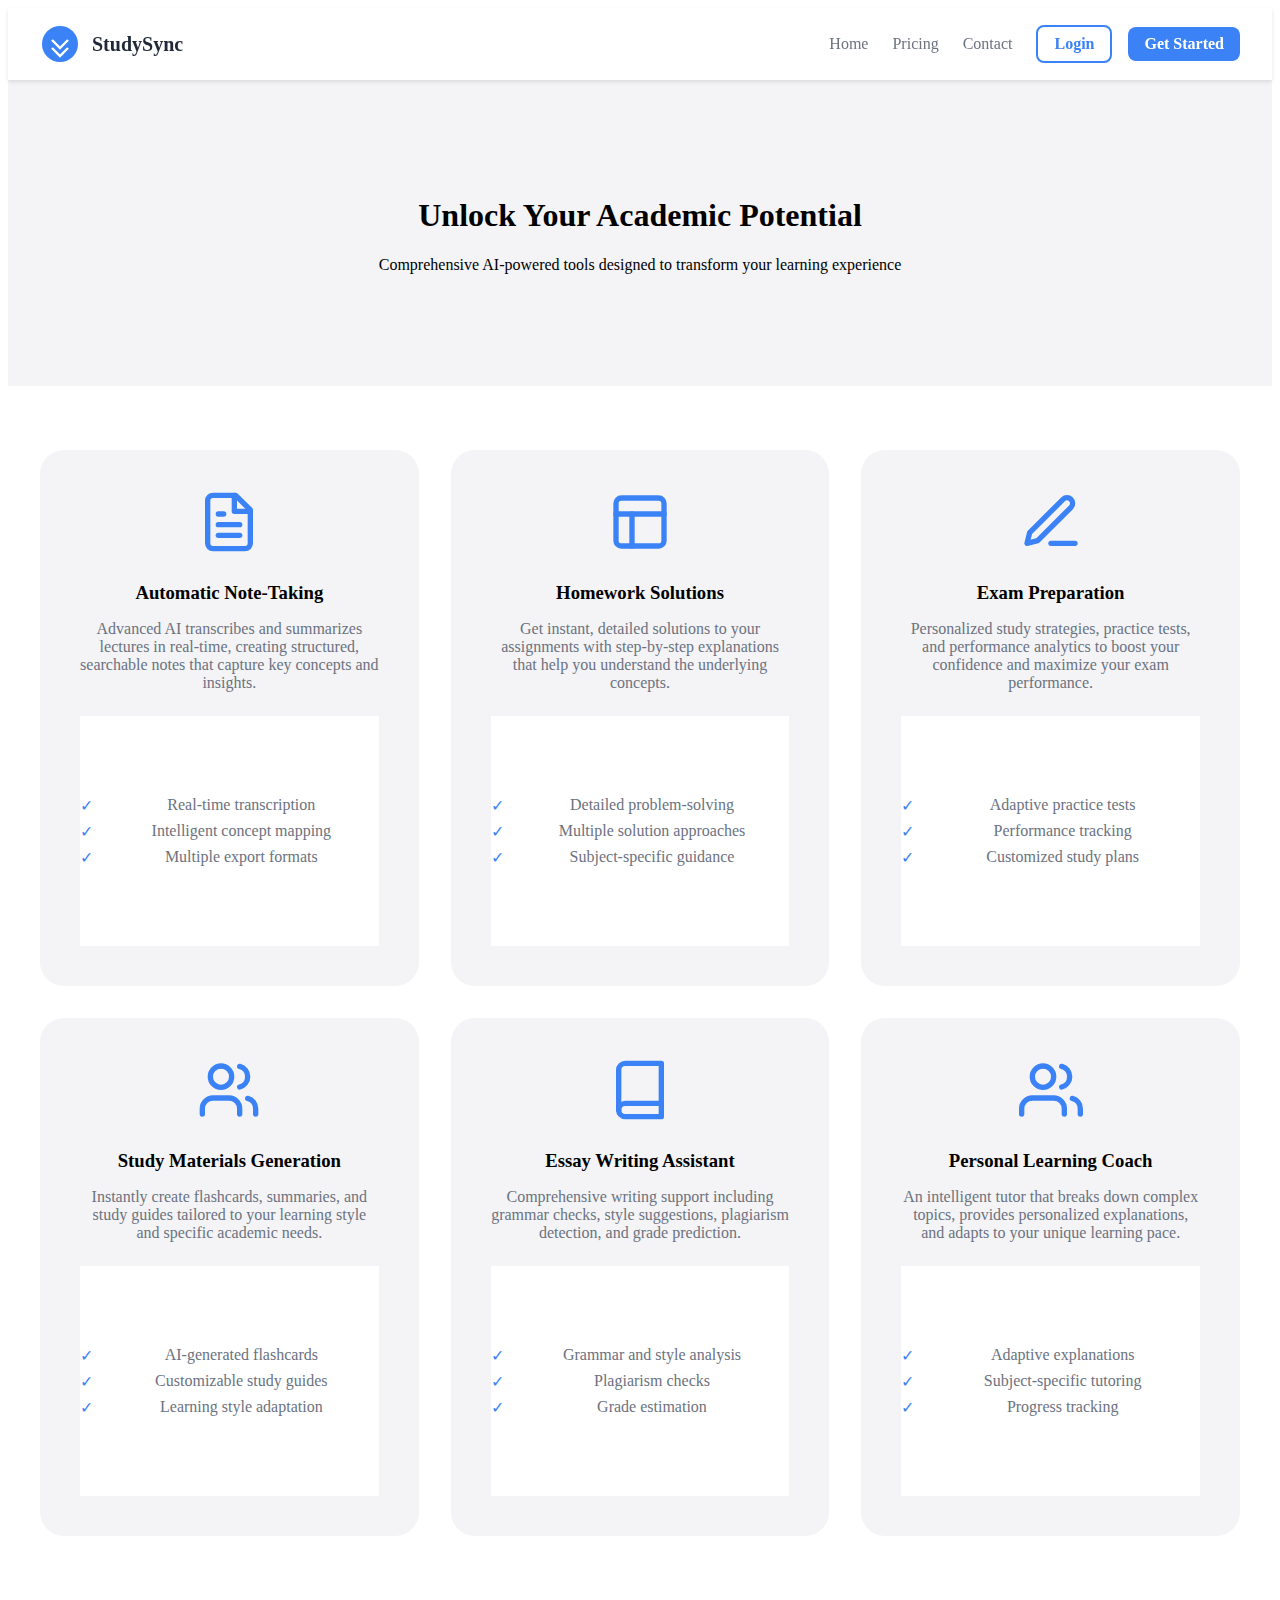
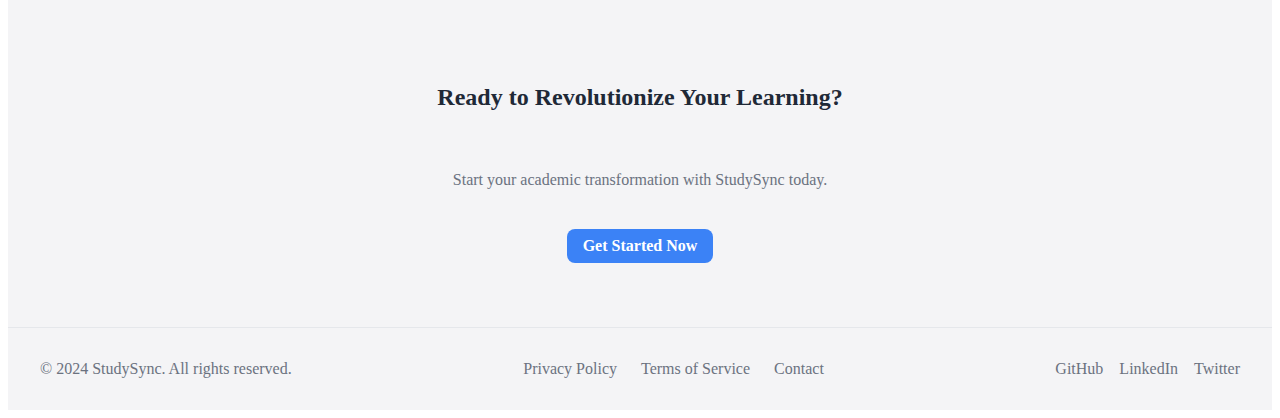
<file: feature.html>
<!DOCTYPE html>
<html lang="en">
<head>
    <meta charset="UTF-8">
    <meta name="viewport" content="width=device-width, initial-scale=1.0">
    <title>StudySync | Detailed Features</title>
    <link rel="stylesheet" href="css/feature.css">
    <link href="https://fonts.googleapis.com/css2?family=Poppins:wght@300;400;600;700&display=swap" rel="stylesheet">
</head>
<body>
    <div class="container">
        <header class="sticky-header">
            <nav>
                <div class="logo">
                    <svg width="40" height="40" viewBox="0 0 100 100" xmlns="http://www.w3.org/2000/svg">
                        <circle cx="50" cy="50" r="45" fill="#3b82f6"/>
                        <path d="M30 40 L50 60 L70 40" stroke="white" stroke-width="6" fill="none"/>
                        <path d="M30 60 L50 80 L70 60" stroke="white" stroke-width="6" fill="none"/>
                    </svg>
                    <span class="logo-text">StudySync</span>
                </div>
                <div class="nav-actions">
                    <a href="index.html" class="nav-link">Home</a>
                    <a href="#pricing" class="nav-link">Pricing</a>
                    <a href="contact.html" class="nav-link">Contact</a>
                    <div class="cta-group">
                        <a href="#login" class="btn btn-outline">Login</a>
                        <a href="#get-started" class="btn btn-primary">Get Started</a>
                    </div>
                </div>
            </nav>
        </header>

        <main>
            <section class="features-hero">
                <div class="hero-content">
                    <h1>Unlock Your Academic Potential</h1>
                    <p class="hero-subtitle">Comprehensive AI-powered tools designed to transform your learning experience</p>
                </div>
            </section>

            <section class="feature-details">
                <div class="feature-detail-grid">
                    <div class="feature-detail-card">
                        <div class="feature-detail-icon">
                            <svg xmlns="http://www.w3.org/2000/svg" width="64" height="64" viewBox="0 0 24 24" fill="none" stroke="currentColor" stroke-width="2" stroke-linecap="round" stroke-linejoin="round">
                                <path d="M14.5 2H6a2 2 0 0 0-2 2v16a2 2 0 0 0 2 2h12a2 2 0 0 0 2-2V7.5L14.5 2z"/>
                                <polyline points="14 2 14 8 20 8"/>
                                <line x1="16" y1="13" x2="8" y2="13"/>
                                <line x1="16" y1="17" x2="8" y2="17"/>
                                <line x1="10" y1="9" x2="8" y2="9"/>
                            </svg>
                        </div>
                        <h3>Automatic Note-Taking</h3>
                        <p>Advanced AI transcribes and summarizes lectures in real-time, creating structured, searchable notes that capture key concepts and insights.</p>
                        <div class="feature-details">
                            <ul>
                                <li>Real-time transcription</li>
                                <li>Intelligent concept mapping</li>
                                <li>Multiple export formats</li>
                            </ul>
                        </div>
                    </div>

                    <div class="feature-detail-card">
                        <div class="feature-detail-icon">
                            <svg xmlns="http://www.w3.org/2000/svg" width="64" height="64" viewBox="0 0 24 24" fill="none" stroke="currentColor" stroke-width="2" stroke-linecap="round" stroke-linejoin="round">
                                <rect x="3" y="3" width="18" height="18" rx="2" ry="2"/>
                                <line x1="3" y1="9" x2="21" y2="9"/>
                                <line x1="9" y1="21" x2="9" y2="9"/>
                            </svg>
                        </div>
                        <h3>Homework Solutions</h3>
                        <p>Get instant, detailed solutions to your assignments with step-by-step explanations that help you understand the underlying concepts.</p>
                        <div class="feature-details">
                            <ul>
                                <li>Detailed problem-solving</li>
                                <li>Multiple solution approaches</li>
                                <li>Subject-specific guidance</li>
                            </ul>
                        </div>
                    </div>

                    <div class="feature-detail-card">
                        <div class="feature-detail-icon">
                            <svg xmlns="http://www.w3.org/2000/svg" width="64" height="64" viewBox="0 0 24 24" fill="none" stroke="currentColor" stroke-width="2" stroke-linecap="round" stroke-linejoin="round">
                                <path d="M12 20h9"/>
                                <path d="M16.5 3.5a2.121 2.121 0 0 1 3 3L7 19l-4 1 1-4L16.5 3.5z"/>
                            </svg>
                        </div>
                        <h3>Exam Preparation</h3>
                        <p>Personalized study strategies, practice tests, and performance analytics to boost your confidence and maximize your exam performance.</p>
                        <div class="feature-details">
                            <ul>
                                <li>Adaptive practice tests</li>
                                <li>Performance tracking</li>
                                <li>Customized study plans</li>
                            </ul>
                        </div>
                    </div>

                    <div class="feature-detail-card">
                        <div class="feature-detail-icon">
                            <svg xmlns="http://www.w3.org/2000/svg" width="64" height="64" viewBox="0 0 24 24" fill="none" stroke="currentColor" stroke-width="2" stroke-linecap="round" stroke-linejoin="round">
                                <path d="M16 21v-2a4 4 0 0 0-4-4H6a4 4 0 0 0-4 4v2"/>
                                <circle cx="9" cy="7" r="4"/>
                                <path d="M22 21v-2a4 4 0 0 0-3-3.87"/>
                                <path d="M16 3.13a4 4 0 0 1 0 7.75"/>
                            </svg>
                        </div>
                        <h3>Study Materials Generation</h3>
                        <p>Instantly create flashcards, summaries, and study guides tailored to your learning style and specific academic needs.</p>
                        <div class="feature-details">
                            <ul>
                                <li>AI-generated flashcards</li>
                                <li>Customizable study guides</li>
                                <li>Learning style adaptation</li>
                            </ul>
                        </div>
                    </div>

                    <div class="feature-detail-card">
                        <div class="feature-detail-icon">
                            <svg xmlns="http://www.w3.org/2000/svg" width="64" height="64" viewBox="0 0 24 24" fill="none" stroke="currentColor" stroke-width="2" stroke-linecap="round" stroke-linejoin="round">
                                <path d="M4 19.5A2.5 2.5 0 0 1 6.5 17H20"/>
                                <path d="M6.5 2H20v20H6.5A2.5 2.5 0 0 1 4 19.5v-15A2.5 2.5 0 0 1 6.5 2z"/>
                            </svg>
                        </div>
                        <h3>Essay Writing Assistant</h3>
                        <p>Comprehensive writing support including grammar checks, style suggestions, plagiarism detection, and grade prediction.</p>
                        <div class="feature-details">
                            <ul>
                                <li>Grammar and style analysis</li>
                                <li>Plagiarism checks</li>
                                <li>Grade estimation</li>
                            </ul>
                        </div>
                    </div>

                    <div class="feature-detail-card">
                        <div class="feature-detail-icon">
                            <svg xmlns="http://www.w3.org/2000/svg" width="64" height="64" viewBox="0 0 24 24" fill="none" stroke="currentColor" stroke-width="2" stroke-linecap="round" stroke-linejoin="round">
                                <path d="M17 21v-2a4 4 0 0 0-4-4H5a4 4 0 0 0-4 4v2"/>
                                <circle cx="9" cy="7" r="4"/>
                                <path d="M23 21v-2a4 4 0 0 0-3-3.87"/>
                                <path d="M16 3.13a4 4 0 0 1 0 7.75"/>
                            </svg>
                        </div>
                        <h3>Personal Learning Coach</h3>
                        <p>An intelligent tutor that breaks down complex topics, provides personalized explanations, and adapts to your unique learning pace.</p>
                        <div class="feature-details">
                            <ul>
                                <li>Adaptive explanations</li>
                                <li>Subject-specific tutoring</li>
                                <li>Progress tracking</li>
                            </ul>
                        </div>
                    </div>
                </div>
            </section>

            <section class="feature-cta">
                <div class="cta-content">
                    <h2>Ready to Revolutionize Your Learning?</h2>
                    <p>Start your academic transformation with StudySync today.</p>
                    <a href="#get-started" class="btn btn-primary btn-large">Get Started Now</a>
                </div>
            </section>
        </main>

        <footer class="site-footer">
            <div class="footer-content">
                <div class="footer-brand">
                    <span>© 2024 StudySync. All rights reserved.</span>
                </div>
                <div class="footer-links">
                    <a href="#privacy">Privacy Policy</a>
                    <a href="#terms">Terms of Service</a>
                    <a href="#contact">Contact</a>
                </div>
                <div class="social-links">
                    <a href="#github" class="social-icon">GitHub</a>
                    <a href="#linkedin" class="social-icon">LinkedIn</a>
                    <a href="#twitter" class="social-icon">Twitter</a>
                </div>
            </div>
        </footer>
    </div>
</body>
</html>
</file>
<file: css/feature.css>
/* Features Hero */
:root {
    --background-color: #f4f4f6;
    --white: #ffffff;
    --primary-color: #3b82f6;
    --text-primary: #1f2937;
    --text-secondary: #6b7280;
}

/* Header Styles */
.sticky-header {
    background-color: var(--white);
    box-shadow: 0 2px 4px rgba(0,0,0,0.1);
    position: sticky;
    top: 0;
    z-index: 100;
}

.sticky-header nav {
    display: flex;
    justify-content: space-between;
    align-items: center;
    padding: 1rem 2rem;
    max-width: 1200px;
    margin: 0 auto;
}

.logo {
    display: flex;
    align-items: center;
    gap: 0.75rem;
}

.logo-text {
    font-size: 1.25rem;
    font-weight: 700;
    color: var(--text-primary);
}

.nav-actions {
    display: flex;
    align-items: center;
    gap: 1.5rem;
}

.nav-link {
    color: var(--text-secondary);
    text-decoration: none;
    font-weight: 500;
    transition: color 0.3s ease;
}

.nav-link:hover {
    color: var(--primary-color);
}

.cta-group {
    display: flex;
    align-items: center;
    gap: 1rem;
}

.btn {
    padding: 0.5rem 1rem;
    border-radius: 0.5rem;
    text-decoration: none;
    font-weight: 600;
    transition: all 0.3s ease;
}

.btn-outline {
    border: 2px solid var(--primary-color);
    color: var(--primary-color);
}

.btn-outline:hover {
    background-color: var(--primary-color);
    color: var(--white);
}

.btn-primary {
    background-color: var(--primary-color);
    color: var(--white);
}

.btn-primary:hover {
    background-color: #2563eb;
}

/* Footer Styles */
.site-footer {
    background-color: var(--background-color);
    padding: 2rem 0;
    border-top: 1px solid #e5e7eb;
}

.footer-content {
    display: flex;
    justify-content: space-between;
    align-items: center;
    max-width: 1200px;
    margin: 0 auto;
    padding: 0 2rem;
}

.footer-brand {
    color: var(--text-secondary);
    font-weight: 500;
}

.footer-links {
    display: flex;
    gap: 1.5rem;
}

.footer-links a {
    color: var(--text-secondary);
    text-decoration: none;
    transition: color 0.3s ease;
}

.footer-links a:hover {
    color: var(--primary-color);
}

.social-links {
    display: flex;
    gap: 1rem;
}

.social-icon {
    color: var(--text-secondary);
    text-decoration: none;
    transition: color 0.3s ease;
}

.social-icon:hover {
    color: var(--primary-color);
}

/* Previous Feature Styles Remain the Same */
.features-hero {
    background-color: var(--background-color);
    padding: 6rem 0;
    text-align: center;
}

.feature-details {
    background-color: var(--white);
    padding: 4rem 0;
}

.feature-detail-grid {
    display: grid;
    grid-template-columns: repeat(3, 1fr);
    gap: 2rem;
    max-width: 1200px;
    margin: 0 auto;
    padding: 0 2rem;
}

.feature-detail-card {
    background-color: var(--background-color);
    padding: 2.5rem;
    border-radius: 1.5rem;
    text-align: center;
    transition: transform 0.3s ease, box-shadow 0.3s ease;
}

.feature-detail-card:hover {
    transform: translateY(-10px);
    box-shadow: 0 15px 30px rgba(0,0,0,0.08);
}

.feature-detail-icon {
    color: var(--primary-color);
    margin-bottom: 1.5rem;
}

.feature-detail-card h3 {
    margin-bottom: 1rem;
}

.feature-detail-card p {
    color: var(--text-secondary);
    margin-bottom: 1.5rem;
}

.feature-details ul {
    list-style-type: none;
    padding: 0;
    text-align: center;
}

.feature-details ul li {
    color: var(--text-secondary);
    margin-bottom: 0.5rem;
    position: relative;
    padding-left: 1.5rem;
}

.feature-details ul li::before {
    content: '✓';
    color: var(--primary-color);
    position: absolute;
    left: 0;
}

.feature-cta {
    background-color: var(--background-color);
    padding: 4rem 0;
    text-align: center;
}

.cta-content {
    max-width: 800px;
    margin: 0 auto;
    display: flex;
    flex-direction: column;
    align-items: center;
    gap: 1.5rem;
}

.cta-content h2 {
    color: var(--text-primary);
}

.cta-content p {
    color: var(--text-secondary);
}

/* Responsive Adjustments */
@media (max-width: 1024px) {
    .feature-detail-grid {
        grid-template-columns: repeat(2, 1fr);
    }

    .footer-content {
        flex-direction: column;
        gap: 1.5rem;
        text-align: center;
    }

    .footer-links,
    .social-links {
        margin-top: 1rem;
    }
}

@media (max-width: 768px) {
    .feature-detail-grid {
        grid-template-columns: 1fr;
    }

    .sticky-header nav {
        flex-direction: column;
        gap: 1rem;
    }

    .nav-actions {
        flex-direction: column;
        width: 100%;
        align-items: center;
    }

    .cta-group {
        width: 100%;
        justify-content: center;
    }
}
</file>
